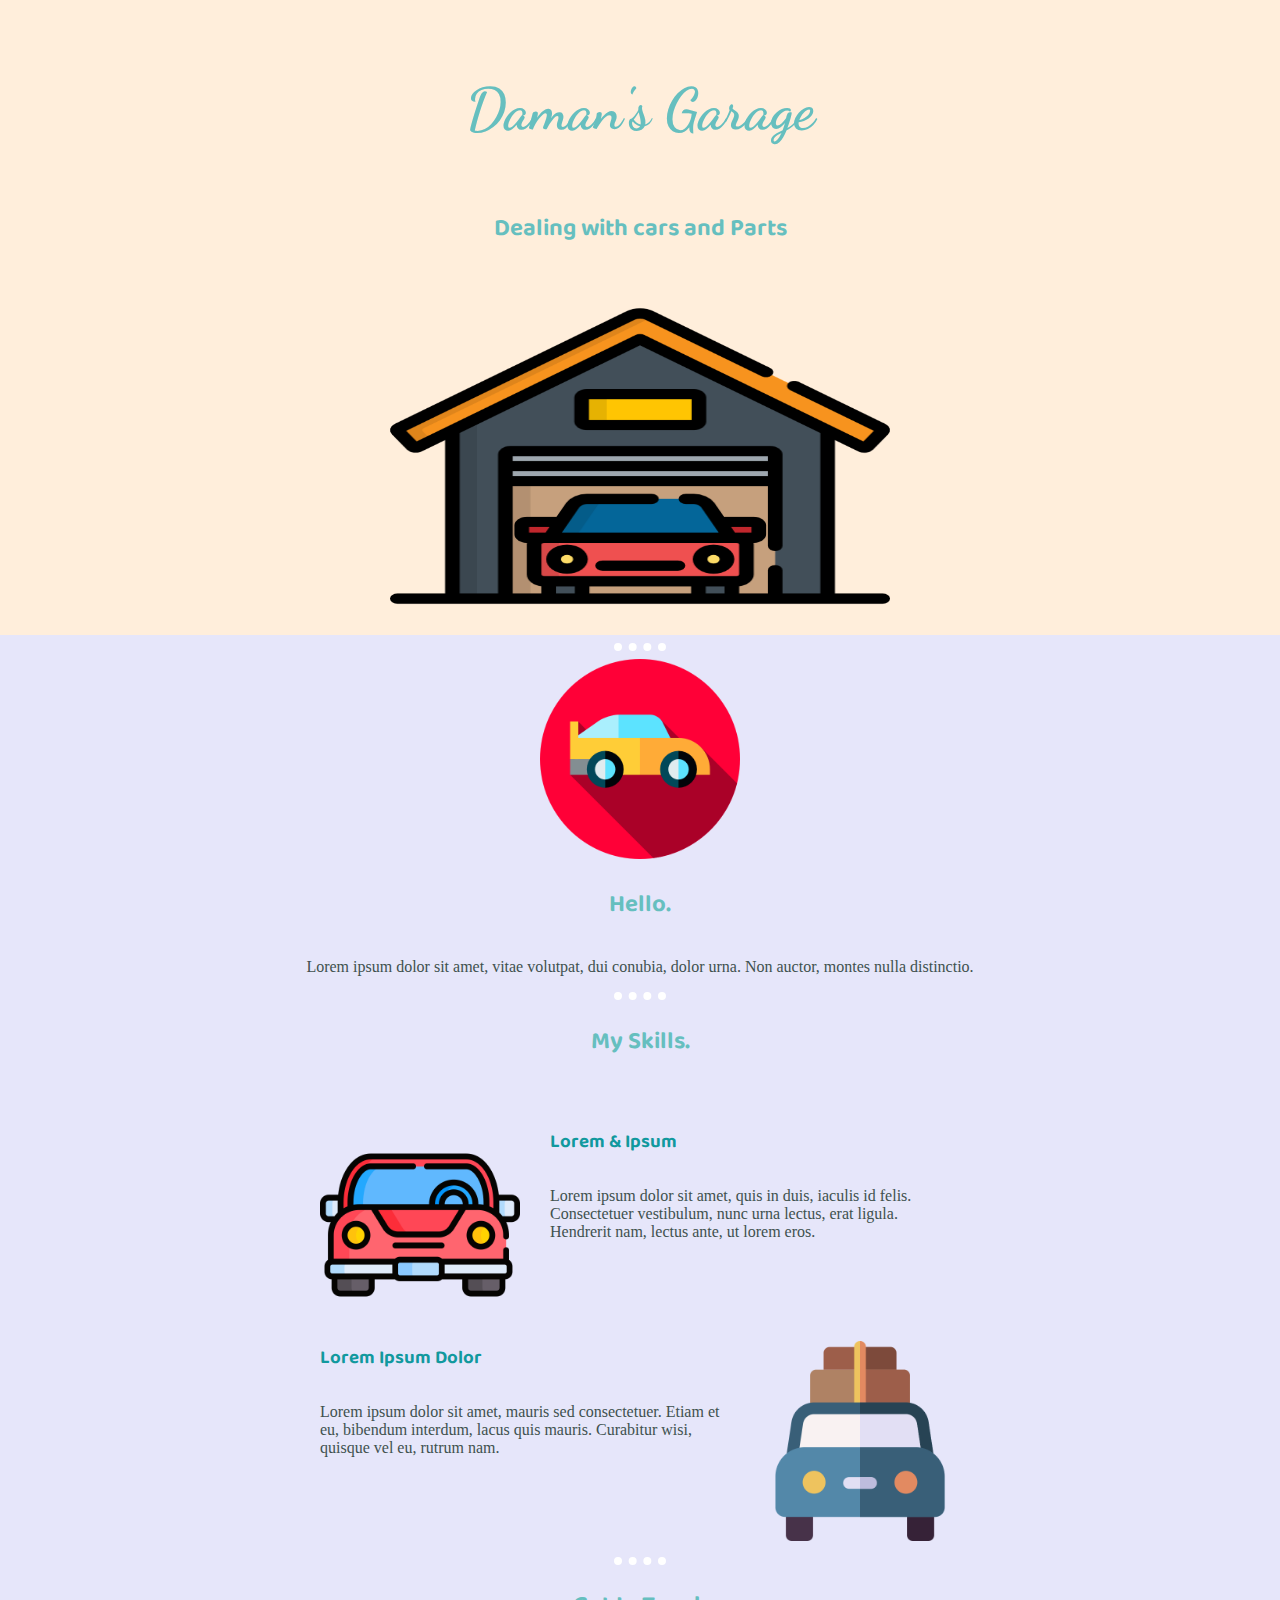
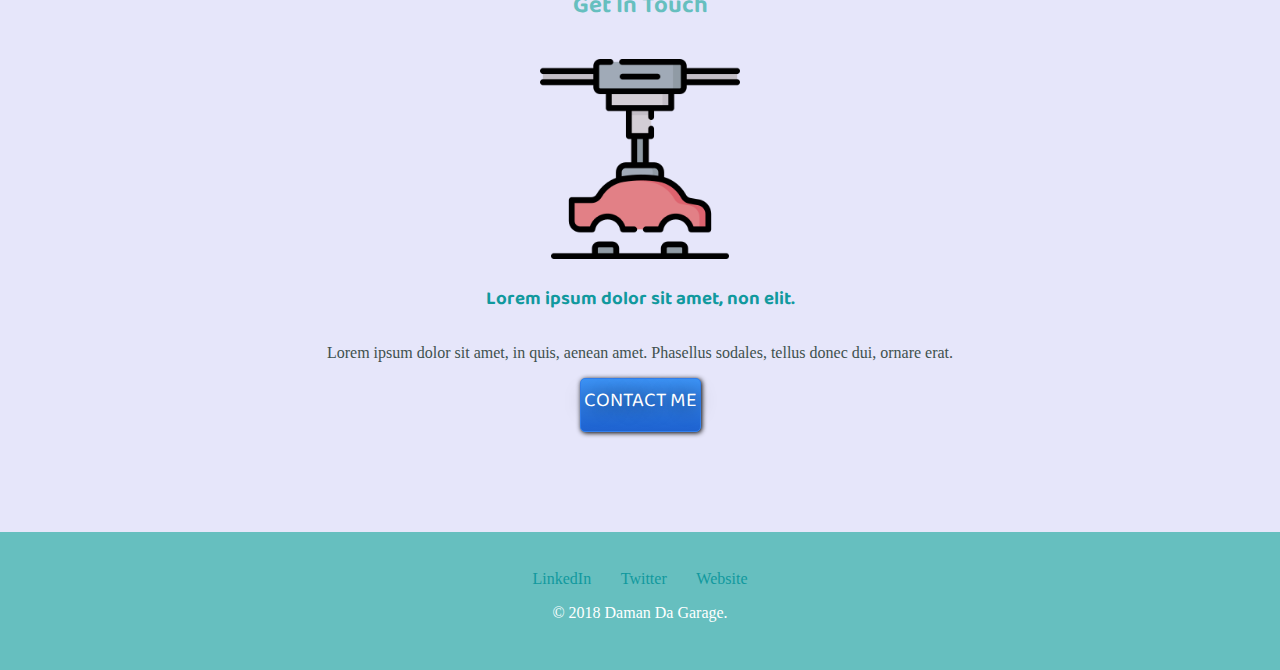
<file: index.html>
<!DOCTYPE html>
<html lang="en" dir="ltr">
  <head>
    <meta charset="utf-8">
    <title>IndexPage</title>
    <link rel="stylesheet" href="css/style.css">
    <link rel="icon" href="favicon.ico">
    <link rel="preconnect" href="https://fonts.gstatic.com">
    <link href="https://fonts.googleapis.com/css2?family=Baloo+Tammudu+2:wght@500&family=Dancing+Script:wght@700&family=Pangolin&display=swap" rel="stylesheet">
  </head>
  <body>
    <div class="top">
      <!-- <img class="eng1" src='images/d7.png' alt="eng1" width="200" height="200"> -->
      <h1> Daman's Garage</h1>
      <h2>Dealing with cars and Parts</h2>
      <!-- <img class="eng2" src='images/d4.jpg' alt="eng2" width="100" height="100"> -->
      <img src='images/garage.png' alt="garage" width="500" height="350">
  </div>
  <hr>
  <div class="mid">
    <div class="profile">
      <img src="images/sport-car.png" alt="sport-car" width="200" height="200">
      <h2>Hello.</h2>
      <p>Lorem ipsum dolor sit amet, vitae volutpat, dui conubia, dolor urna. Non auctor, montes nulla distinctio.</p>
    </div>
    <hr>
    <div class="skills">
      <h2>My Skills.</h2>
      <div class="skill-row">
        <img class="car" src="images/car.png" alt="car" width="200" height="200">
        <h3>Lorem & Ipsum</h3>
        <p>Lorem ipsum dolor sit amet, quis in duis, iaculis id felis. Consectetuer vestibulum, nunc urna lectus, erat ligula. Hendrerit nam, lectus ante, ut lorem eros.</p>
      </div>
      <div class="skill-row">
        <img class="holidays" src="images/holidays.png" alt="holidays" width="200" height="200">
        <h3>Lorem Ipsum Dolor</h3>
        <p>Lorem ipsum dolor sit amet, mauris sed consectetuer. Etiam et eu, bibendum interdum, lacus quis mauris. Curabitur wisi, quisque vel eu, rutrum nam.</p>
      </div>
    </div>
    <hr>
    <div class="contact-me">
      <h2>Get In Touch</h2>
      <img class="" src="images/robot-arm.png" alt="robot-arm" width="200" height="200">
      <h3>Lorem ipsum dolor sit amet, non elit.</h3>
      <p>Lorem ipsum dolor sit amet, in quis, aenean amet. Phasellus sodales, tellus donec dui, ornare erat.</p>
      <a class="BUTTON_MKT" href="mailto:name@email.com">CONTACT ME</a>
    </div>
  </div>


  <div class="bottom">
    <a class="footer-link" href="https://www.linkedin.com/">LinkedIn</a>
    <a class="footer-link" href="https://twitter.com/">Twitter</a>
    <a class="footer-link" href="https://www.appbrewery.co/">Website</a>
    <p style="color:white">© 2018 Daman Da Garage.</p>
  </div>

  </body>
</html>
</file>
<file: css/style.css>
body {
  background-color:Lavender ;
  text-align: center;
  margin: 0;
  color:#40514E;
}
hr {
  border-style: none;
  border-top-style: dotted;
  border-color:white;
  border-width: 8px;
  width:4%;
}
h1, h2{
  color: #66BFBF
}
h1{
font-family: 'Dancing Script', cursive;
font-size: 3.625rem;
}
h2{
  font-size: 1.5rem;
}
h2, h3{
  font-family: 'Baloo Tammudu 2', cursive;
}
h3, a{
  color: #11999E;
}
.top {
  background-color: #FFEEDB;
  position: relative;
  padding-top:1%;
  margin-top: 0px;
}
.mid{
}
.bottom {
background-color: #66BFBF;
height: 100px;
padding-top: 3%;
margin-top: 100px;
}
.eng1{
  top: 40px;
  left: 800px;
  position: absolute;
}
.eng2{
  position: absolute;
  top: 200px;
}
.skill-row{
width: 50%;
margin:50px auto 100px auto;
text-align:left;
}
div.top h1 {
  line-height: 2;
}
.car{
  float:left;
  margin-right: 30px;
}
.holidays{
  float: right;
  margin-left: 30px;
}
.footer-link{
  padding: 1%;
  text-decoration: none;
}
.BUTTON_MKT {
   background: #66BFBF;
   background-image: -webkit-linear-gradient(top, #3D94F6, #1E62D0);
   background-image: -moz-linear-gradient(top, #3D94F6, #1E62D0);
   background-image: -ms-linear-gradient(top, #3D94F6, #1E62D0);
   background-image: -o-linear-gradient(top, #3D94F6, #1E62D0);
   background-image: -webkit-gradient(to bottom, #3D94F6, #1E62D0);
   -webkit-border-radius: 5px;
   -moz-border-radius: 5px;
   border-radius: 5px;
   color: #FFFFFF;
   font-family: 'Baloo Tammudu 2', cursive;
   font-size: 20px;
   font-weight: 100px;
   padding: 3px;
   -webkit-box-shadow: 1px 1px 5px 0 #000000;
   -moz-box-shadow: 1px 1px 5px 0 #000000;
   box-shadow: 1px 1px 5px 0 #000000;
   text-shadow: 1px 1px 20px #000000;
   border: solid #337FED 1px;
   text-decoration: none;
   display: inline-block;
   cursor: pointer;
   text-align: center;
}

.BUTTON_MKT:hover {
   border: solid #337FED 1px;
   background: #1E62D0;
   background-image: -webkit-linear-gradient(top, #1E62D0, #3D94F6);
   background-image: -moz-linear-gradient(top, #1E62D0, #3D94F6);
   background-image: -ms-linear-gradient(top, #1E62D0, #3D94F6);
   background-image: -o-linear-gradient(top, #1E62D0, #3D94F6);
   background-image: -webkit-gradient(to bottom, #1E62D0, #3D94F6);
   -webkit-border-radius: 5px;
   -moz-border-radius: 5px;
   border-radius: 5px;
   text-decoration: none;
}
</file>
